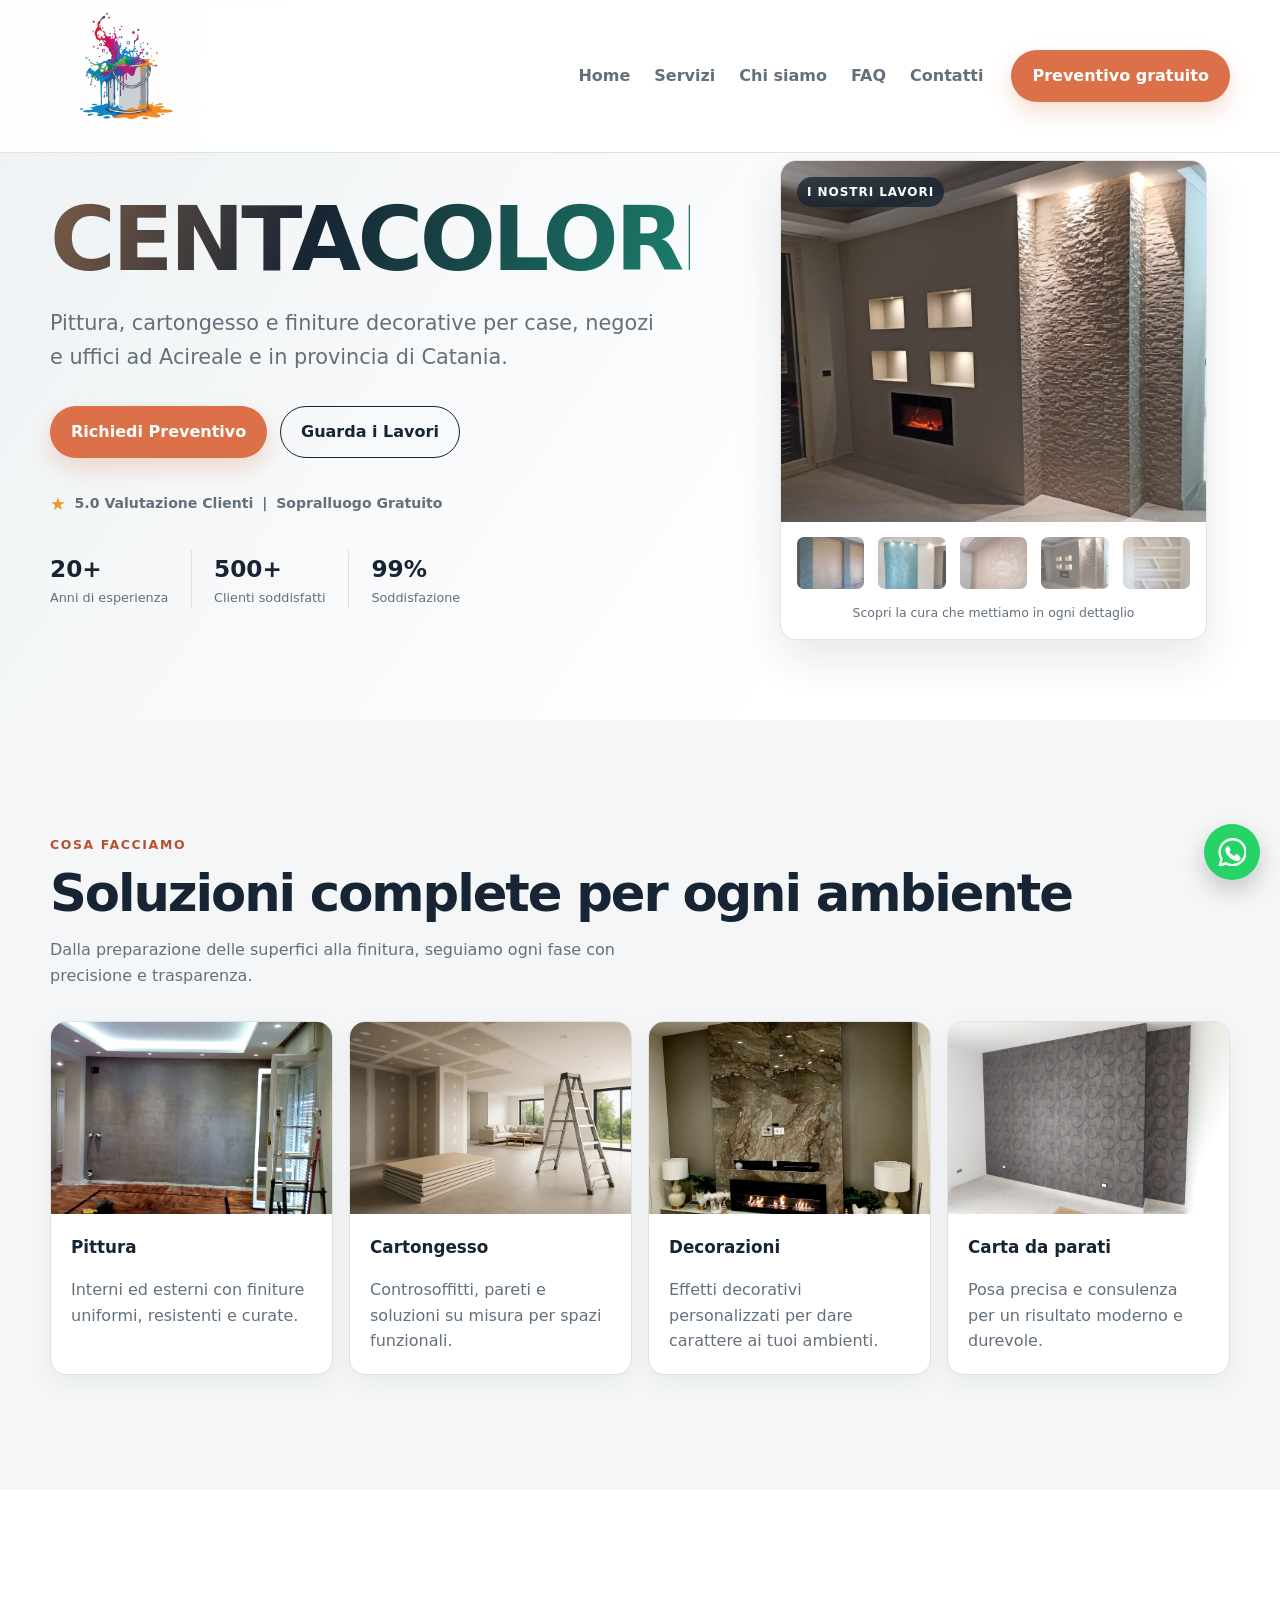
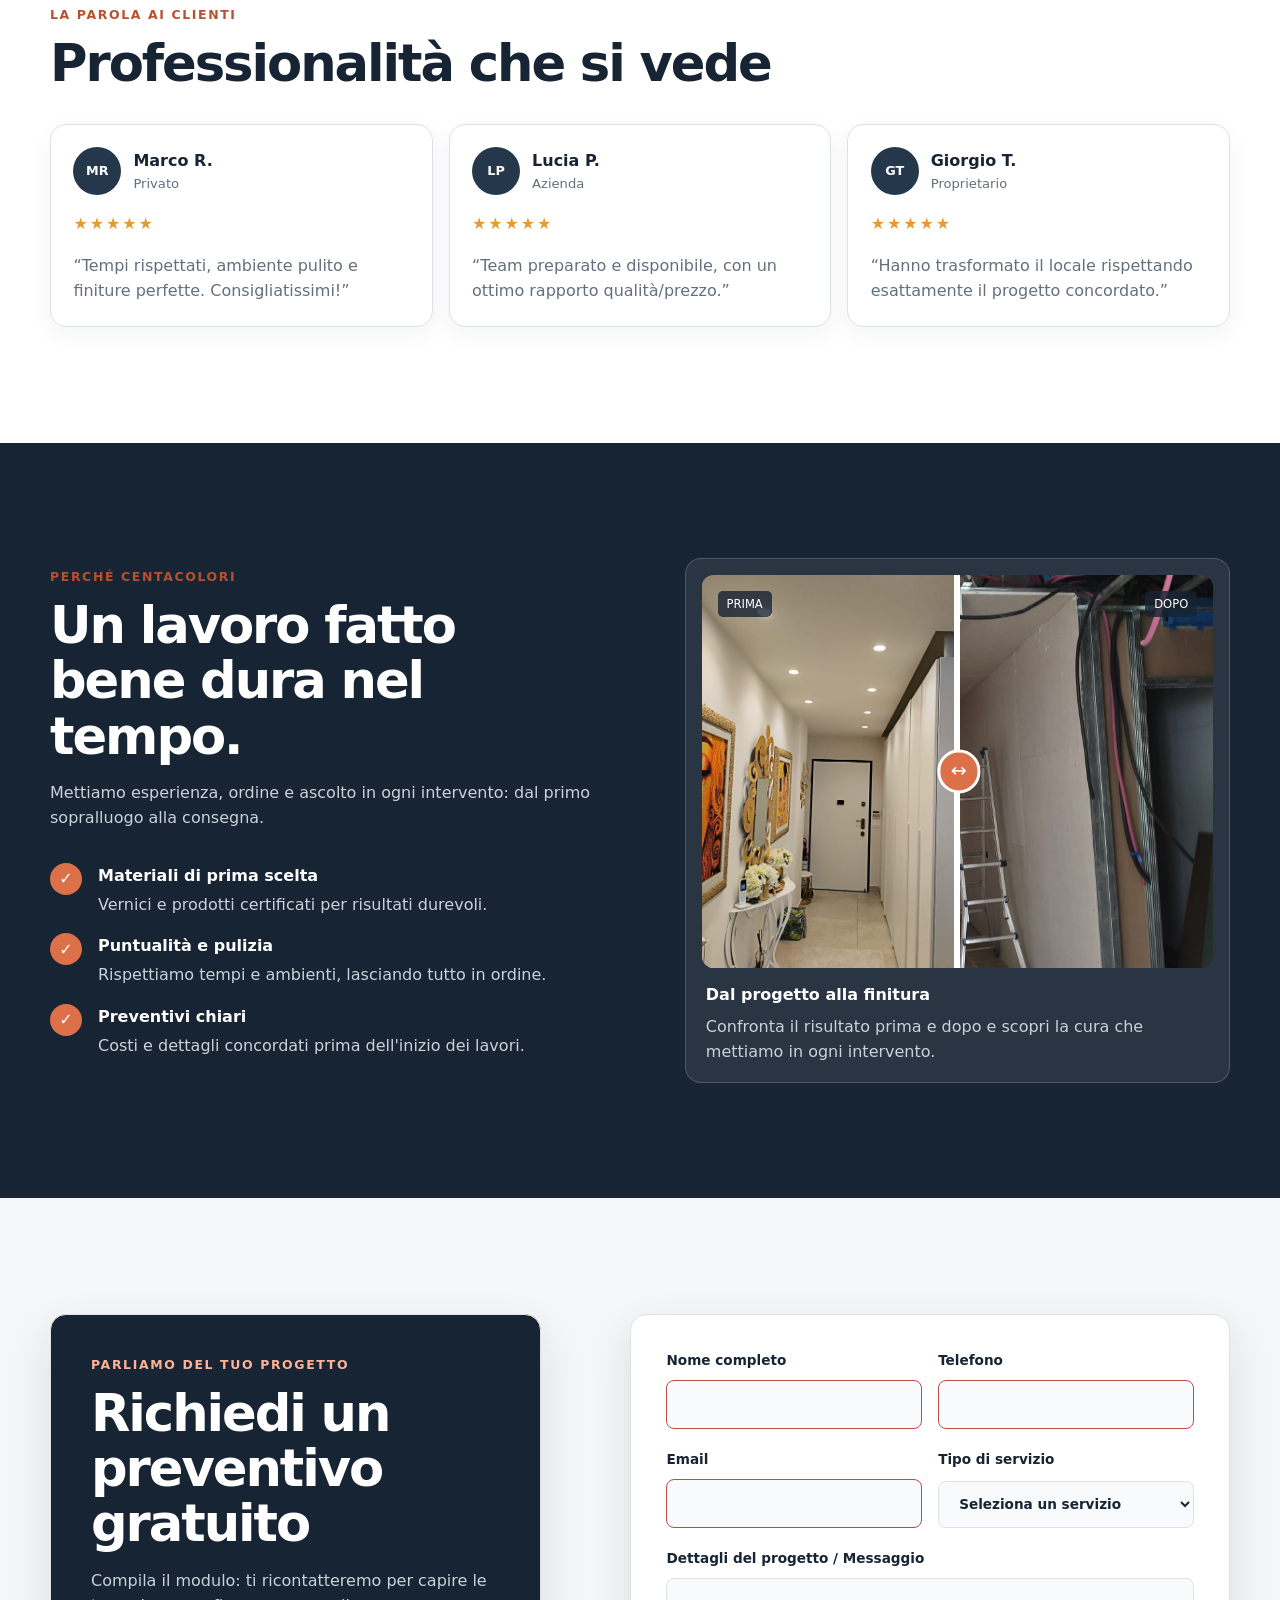
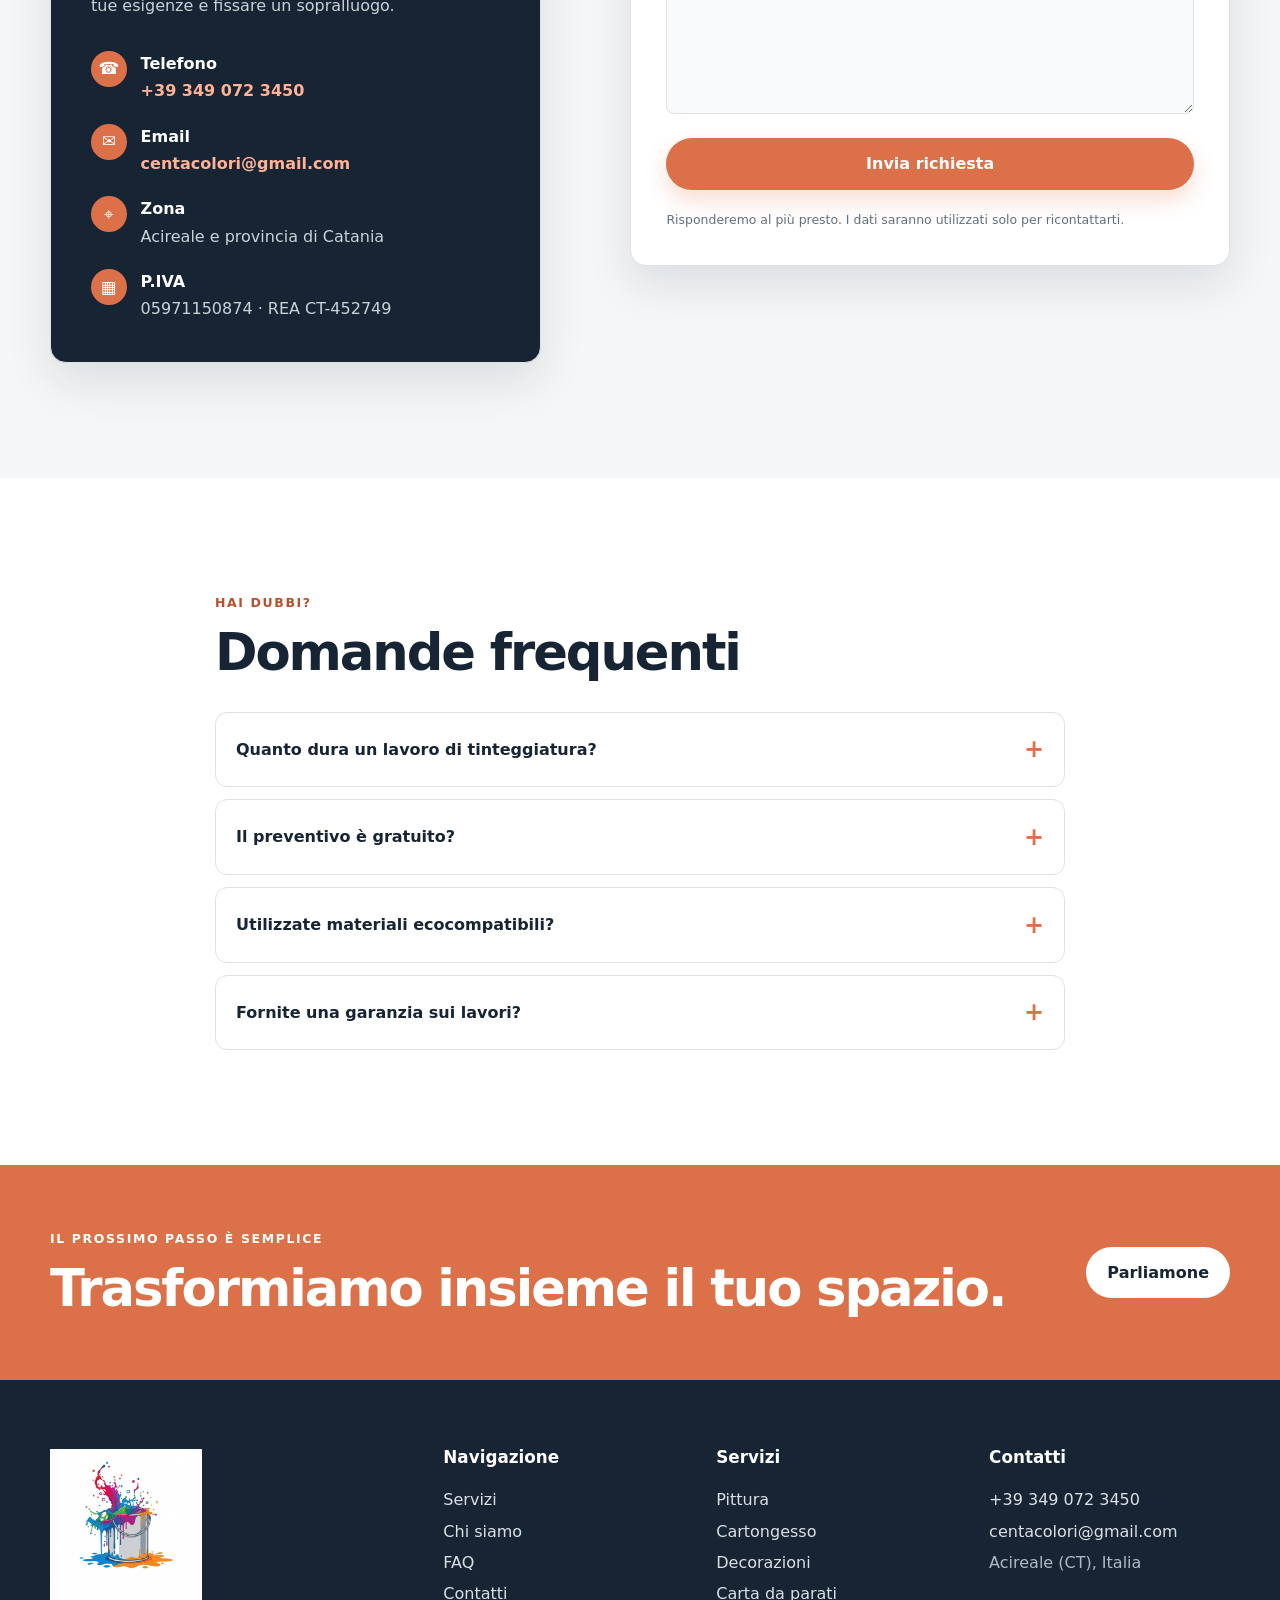
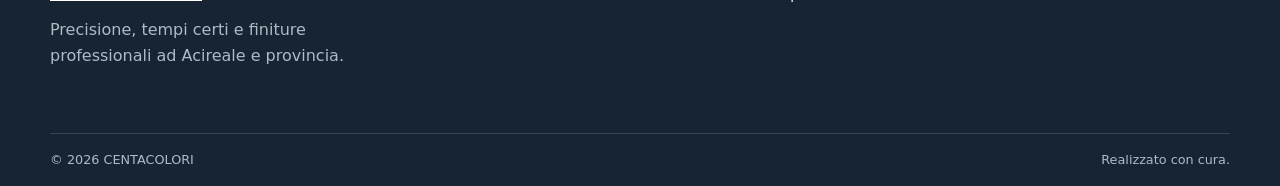
<file: index.html>
<!doctype html>
<html lang="it">
<head>
  <meta charset="utf-8">
  <meta name="viewport" content="width=device-width, initial-scale=1">
  <meta name="description" content="CENTACOLORI realizza lavori di pittura, cartongesso, decorazione e carta da parati ad Acireale e in provincia di Catania.">
  <meta name="google-site-verification" content="vfjQUWsU48B0s-oOfWpI-23PRaLVMKmO770wZsTZgwU" />
  <meta property="og:type" content="website">
  <meta property="og:title" content="CENTACOLORI | Pittura e Cartongesso">
  <meta property="og:description" content="Finiture professionali, tempi certi e preventivi chiari per trasformare i tuoi spazi.">
  <meta property="og:image" content="img%20centacolori/Logo_hero.png">
  <meta property="og:url" content="index.html">
  <title>CENTACOLORI | Pittura e Cartongesso</title>
  <link rel="stylesheet" href="styles.css">
</head>
<body>
  <header class="site-header" data-header>
    <nav class="navbar container" aria-label="Navigazione principale">
      <a class="logo" href="#home" aria-label="CENTACOLORI, torna alla home">
        <img src="img%20centacolori/Logo_Centacolori.png" alt="Logo CENTACOLORI">
      </a>
      <button class="menu-toggle" type="button" aria-expanded="false" aria-controls="primary-navigation">
        <span class="sr-only">Apri menu</span>
        <span aria-hidden="true"></span><span aria-hidden="true"></span><span aria-hidden="true"></span>
      </button>
      <ul class="nav-links" id="primary-navigation">
        <li><a href="#home">Home</a></li>
        <li><a href="#servizi">Servizi</a></li>
        <li><a href="#chi-siamo">Chi siamo</a></li>
        <li><a href="#faq">FAQ</a></li>
        <li><a href="#contatti">Contatti</a></li>
      </ul>
      <a class="btn btn-primary nav-cta" href="#contatti">Preventivo gratuito</a>
    </nav>
  </header>

  <main>
    <section class="hero" id="home">
      <div class="hero-content container">
        <div class="hero-copy">
          <h1>CENTACOLORI</h1>
          <p class="hero-lead">Pittura, cartongesso e finiture decorative per case, negozi e uffici ad Acireale e in provincia di Catania.</p>
          <div class="hero-actions">
            <a class="btn btn-primary" href="#contatti">Richiedi Preventivo</a>
            <a class="btn btn-secondary" href="#chi-siamo">Guarda i Lavori</a>
          </div>
          <p class="hero-trust"><span aria-hidden="true">★</span> 5.0 Valutazione Clienti <span aria-hidden="true">|</span> Sopralluogo Gratuito</p>
          <div class="stats-bar" aria-label="Numeri di CENTACOLORI">
            <div class="stat-item"><strong>20+</strong><span>Anni di esperienza</span></div>
            <div class="stat-item"><strong>500+</strong><span>Clienti soddisfatti</span></div>
            <div class="stat-item"><strong>99%</strong><span>Soddisfazione</span></div>
          </div>
        </div>
        <div class="hero-visual portfolio-showcase">
          <div class="portfolio-main">
            <img data-gallery-main src="img%20centacolori/lavoro%20(8).jpeg" alt="Lavoro CENTACOLORI: finitura decorativa" loading="eager">
            <span class="portfolio-tag">I nostri lavori</span>
          </div>
          <div class="portfolio-thumbs" aria-label="Galleria lavori">
            <button class="portfolio-thumb" type="button" data-gallery-thumb data-image="img%20centacolori/lavoro%20(5).jpeg" data-alt="Lavoro CENTACOLORI: parete prima dell'intervento"><img src="img%20centacolori/lavoro%20(5).jpeg" alt="" loading="lazy"></button>
            <button class="portfolio-thumb" type="button" data-gallery-thumb data-image="img%20centacolori/lavoro%20(6).jpeg" data-alt="Lavoro CENTACOLORI: parete prima dell'intervento"><img src="img%20centacolori/lavoro%20(6).jpeg" alt="" loading="lazy"></button>
            <button class="portfolio-thumb" type="button" data-gallery-thumb data-image="img%20centacolori/lavoro%20(7).jpeg" data-alt="Lavoro CENTACOLORI: parete prima dell'intervento"><img src="img%20centacolori/lavoro%20(7).jpeg" alt="" loading="lazy"></button>
            <button class="portfolio-thumb" type="button" data-gallery-thumb data-image="img%20centacolori/lavoro%20(8).jpeg" data-alt="Lavoro CENTACOLORI: parete prima dell'intervento"><img src="img%20centacolori/lavoro%20(8).jpeg" alt="" loading="lazy"></button>
            <button class="portfolio-thumb" type="button" data-gallery-thumb data-image="img%20centacolori/lavoro%20(9).jpeg" data-alt="Lavoro CENTACOLORI: parete prima dell'intervento"><img src="img%20centacolori/lavoro%20(9).jpeg" alt="" loading="lazy"></button>
          </div>
          <span class="hero-visual-caption">Scopri la cura che mettiamo in ogni dettaglio</span>
        </div>
      </div>
    </section>

    <section class="section services" id="servizi">
      <div class="container">
        <p class="eyebrow">Cosa facciamo</p>
        <h2>Soluzioni complete per ogni ambiente</h2>
        <p class="section-intro">Dalla preparazione delle superfici alla finitura, seguiamo ogni fase con precisione e trasparenza.</p>
        <div class="service-cards">
          <article class="service-card"><img src="img%20centacolori/Img_pittura_card.jpg" alt="Parete dipinta con finitura professionale" loading="lazy"><div><h3>Pittura</h3><p>Interni ed esterni con finiture uniformi, resistenti e curate.</p></div></article>
          <article class="service-card"><img src="img%20centacolori/Img_cartongesso_card.png" alt="Installazione di una struttura in cartongesso" loading="lazy"><div><h3>Cartongesso</h3><p>Controsoffitti, pareti e soluzioni su misura per spazi funzionali.</p></div></article>
          <article class="service-card"><img src="img%20centacolori/Img_Decorazione_card.jpg" alt="Decorazione murale con effetto materico" loading="lazy"><div><h3>Decorazioni</h3><p>Effetti decorativi personalizzati per dare carattere ai tuoi ambienti.</p></div></article>
          <article class="service-card"><img src="img%20centacolori/Img_Cartaparati.jpeg" alt="Applicazione di carta da parati decorativa" loading="lazy"><div><h3>Carta da parati</h3><p>Posa precisa e consulenza per un risultato moderno e durevole.</p></div></article>
        </div>
      </div> 
    </section>

    <section class="section section-alt testimonials" aria-labelledby="testimonials-title">
      <div class="container">
        <p class="eyebrow">La parola ai clienti</p>
        <h2 id="testimonials-title">Professionalità che si vede</h2>
        <div class="testimonials-grid">
          <article class="testimonial-card"><div class="testimonial-top"><div class="avatar" aria-hidden="true">MR</div><div><strong>Marco R.</strong><span>Privato</span></div></div><div class="stars" aria-label="5 stelle">★★★★★</div><p>“Tempi rispettati, ambiente pulito e finiture perfette. Consigliatissimi!”</p></article>
          <article class="testimonial-card"><div class="testimonial-top"><div class="avatar" aria-hidden="true">LP</div><div><strong>Lucia P.</strong><span>Azienda</span></div></div><div class="stars" aria-label="5 stelle">★★★★★</div><p>“Team preparato e disponibile, con un ottimo rapporto qualità/prezzo.”</p></article>
          <article class="testimonial-card"><div class="testimonial-top"><div class="avatar" aria-hidden="true">GT</div><div><strong>Giorgio T.</strong><span>Proprietario</span></div></div><div class="stars" aria-label="5 stelle">★★★★★</div><p>“Hanno trasformato il locale rispettando esattamente il progetto concordato.”</p></article>
        </div>
      </div>
    </section>

    <section class="section about" id="chi-siamo">
      <div class="container about-grid">
        <div>
          <p class="eyebrow">Perché CENTACOLORI</p>
          <h2>Un lavoro fatto bene dura nel tempo.</h2>
          <p class="section-intro">Mettiamo esperienza, ordine e ascolto in ogni intervento: dal primo sopralluogo alla consegna.</p>
          <ul class="feature-list">
            <li><span>✓</span><div><strong>Materiali di prima scelta</strong><p>Vernici e prodotti certificati per risultati durevoli.</p></div></li>
            <li><span>✓</span><div><strong>Puntualità e pulizia</strong><p>Rispettiamo tempi e ambienti, lasciando tutto in ordine.</p></div></li>
            <li><span>✓</span><div><strong>Preventivi chiari</strong><p>Costi e dettagli concordati prima dell'inizio dei lavori.</p></div></li>
          </ul>
        </div>
        <div class="about-highlight">
          <div class="before-after" data-slider>
            <div class="before-after-image before-image"><img src="img%20centacolori/img-1.jpeg" alt="Ambiente prima dell'intervento" loading="lazy"></div>
            <div class="before-after-image after-image"><img src="img%20centacolori/img-2.jpeg" alt="Ambiente dopo l'intervento" loading="lazy"></div>
            <span class="slider-label label-before">Prima</span><span class="slider-label label-after">Dopo</span>
            <div class="slider-divider" aria-hidden="true"><span></span></div>
            <label class="sr-only" for="before-after-range">Confronta prima e dopo</label>
            <input id="before-after-range" class="before-after-range" data-slider-input type="range" min="0" max="100" value="50">
          </div>
          <div><strong>Dal progetto alla finitura</strong><p>Confronta il risultato prima e dopo e scopri la cura che mettiamo in ogni intervento.</p></div>
        </div>
      </div>
    </section>

    <section class="section contact-section" id="contatti">
      <div class="container contact-grid">
        <div class="contact-card"><p class="eyebrow">Parliamo del tuo progetto</p><h2>Richiedi un preventivo gratuito</h2><p class="section-intro">Compila il modulo: ti ricontatteremo per capire le tue esigenze e fissare un sopralluogo.</p><div class="contact-details">
          <p><span class="contact-icon" aria-hidden="true">☎</span><span><strong>Telefono

          </strong><a href="tel:+393490723450">+39 349 072 3450</a></span></p>
          <p><span class="contact-icon" aria-hidden="true">✉</span><span><strong>Email

          </strong><a href="mailto:centacolori@gmail.com">centacolori@gmail.com</a></span></p>
          <p><span class="contact-icon" aria-hidden="true">⌖</span><span><strong>Zona</strong>
          <span>Acireale e provincia di Catania</span></span></p>
          <p><span class="contact-icon" aria-hidden="true">▦</span><span><strong>P.IVA</strong><span>05971150874 · REA CT-452749</span></span></p>
        </div></div>

        <form class="contact-form" action="https://formspree.io/f/REPLACE_WITH_FORM_ID" method="post">
          <div class="form-row"><label for="name">Nome completo<input id="name" name="name" type="text" autocomplete="name" required></label><label for="phone">Telefono<input id="phone" name="phone" type="tel" autocomplete="tel" pattern="[+]?[0-9 ()-]{8,20}" required></label></div>
          <div class="form-row"><label for="email">Email<input id="email" name="email" type="email" autocomplete="email" required></label><label for="service">Tipo di servizio<select id="service" name="service" required><option value="">Seleziona un servizio</option><option>Pittura</option><option>Cartongesso</option><option>Decorazioni</option><option>Carta da parati</option><option>Altro</option></select></label></div>
          <label for="message">Dettagli del progetto / Messaggio<textarea id="message" name="message" rows="5" required></textarea></label>
          <button class="btn btn-primary" type="submit">Invia richiesta</button>
          <p class="form-note">Risponderemo al più presto. I dati saranno utilizzati solo per ricontattarti.</p>
        </form>
      </div>
    </section>

    <section class="section section-alt faq" id="faq">
      <div class="container narrow">
        <p class="eyebrow">Hai dubbi?</p><h2>Domande frequenti</h2>
        <div class="faq-list">
          <article class="faq-item"><button type="button" class="faq-question" aria-expanded="false" aria-controls="faq-1">Quanto dura un lavoro di tinteggiatura?<span aria-hidden="true">+</span></button><div class="faq-answer" id="faq-1"><p>Per un appartamento standard consideriamo in media 2–4 giorni, in base alla preparazione richiesta e alle dimensioni.</p></div></article>
          <article class="faq-item"><button type="button" class="faq-question" aria-expanded="false" aria-controls="faq-2">Il preventivo è gratuito?<span aria-hidden="true">+</span></button><div class="faq-answer" id="faq-2"><p>Sì, il preventivo è gratuito e senza impegno. Valutiamo insieme materiali, tempi e finiture.</p></div></article>
          <article class="faq-item"><button type="button" class="faq-question" aria-expanded="false" aria-controls="faq-3">Utilizzate materiali ecocompatibili?<span aria-hidden="true">+</span></button><div class="faq-answer" id="faq-3"><p>Proponiamo vernici a basso impatto e materiali certificati, scegliendo la soluzione più adatta all'ambiente.</p></div></article>
          <article class="faq-item"><button type="button" class="faq-question" aria-expanded="false" aria-controls="faq-4">Fornite una garanzia sui lavori?<span aria-hidden="true">+</span></button><div class="faq-answer" id="faq-4"><p>Offriamo assistenza post-lavoro e garanzia sulle finiture secondo quanto concordato nel preventivo.</p></div></article>
        </div>
      </div>
    </section>

    <section class="cta-banner"><div class="container cta-inner"><div><p class="eyebrow">Il prossimo passo è semplice</p><h2>Trasformiamo insieme il tuo spazio.</h2></div><a class="btn btn-light" href="#contatti">Parliamone</a></div></section>
  </main>

  <footer class="site-footer">
    <div class="container footer-grid">
      <div><a class="logo" href="#home"><img src="img%20centacolori/Logo_Centacolori.png" alt="Logo CENTACOLORI"></a><p>Precisione, tempi certi e finiture professionali ad Acireale e provincia.</p></div>
      <div><h3>Navigazione</h3><a href="#servizi">Servizi</a><a href="#chi-siamo">Chi siamo</a><a href="#faq">FAQ</a><a href="#contatti">Contatti</a></div>
      <div><h3>Servizi</h3><a href="#servizi">Pittura</a><a href="#servizi">Cartongesso</a><a href="#servizi">Decorazioni</a><a href="#servizi">Carta da parati</a></div>
      <div><h3>Contatti</h3><a href="tel:+393490723450">+39 349 072 3450</a><a href="mailto:centacolori@gmail.com">centacolori@gmail.com</a><p>Acireale (CT), Italia</p></div>
    </div>
    <div class="container footer-bottom"><span>© <span data-year></span> CENTACOLORI</span><span>Realizzato con cura.</span></div>
  </footer>

  <a class="whatsapp-button" href="https://wa.me/393490723450?text=Ciao,%20vorrei%20un%20preventivo" target="_blank" rel="noopener noreferrer" aria-label="Contattaci su WhatsApp">
    <svg viewBox="0 0 24 24" aria-hidden="true" focusable="false"><path d="M20.5 3.5A11.8 11.8 0 0 0 12.1 0C5.6 0 .3 5.3.3 11.8c0 2.1.6 4.1 1.6 5.8L.2 24l6.6-1.7a11.8 11.8 0 0 0 5.3 1.3h.1c6.5 0 11.8-5.3 11.8-11.8 0-3.1-1.2-6.1-3.5-8.3Zm-8.4 18.1h-.1c-1.7 0-3.4-.5-4.8-1.3l-.3-.2-3.9 1 1-3.8-.2-.3a9.8 9.8 0 1 1 8.3 4.6Zm5.4-7.3c-.3-.2-1.7-.8-2-.9-.3-.1-.5-.2-.7.2-.2.3-.7.9-.8 1.1-.2.2-.3.2-.6.1-1.6-.8-2.7-1.4-3.8-3.2-.3-.5.3-.4.8-1.3.1-.2.1-.4 0-.6s-.7-1.6-1-2.2c-.3-.6-.5-.5-.7-.5h-.6c-.2 0-.6.1-.9.4-.3.3-1.1 1.1-1.1 2.7 0 1.6 1.1 3.2 1.3 3.4.2.2 2.2 3.4 5.4 4.8.8.3 1.4.5 1.9.7.8.3 1.5.3 2.1.2.6-.1 1.7-.7 1.9-1.4.2-.7.2-1.3.1-1.4-.1-.2-.3-.2-.6-.3Z"/></svg>
  </a>
  <script src="script.js" defer></script>
</body>
</html>
</file>
<file: styles.css>
:root{--primary-color:#172433;--primary-light:#25384b;--accent-color:#dc7048;--accent-dark:#b8502e;--bg-light:#f4f6f7;--surface:#fff;--text-dark:#172433;--text-muted:#63707c;--border:#dce2e6;--shadow:0 18px 45px rgba(23,36,51,.11);--radius:1rem;--content-width:1180px;--space:1rem;--transition:.3s ease}
*{box-sizing:border-box}html{scroll-behavior:smooth}body{margin:0;background:var(--bg-light);color:var(--text-dark);font:400 1rem/1.6 system-ui,-apple-system,"Segoe UI",sans-serif;-webkit-font-smoothing:antialiased}img{display:block;max-width:100%;height:auto}a{color:inherit;text-decoration:none}a:active{color:var(--accent-dark)}button,input,select,textarea{font:inherit}button{cursor:pointer}h1,h2,h3,p{margin-top:0}h1,h2{line-height:1.08;letter-spacing:-.04em}h1{font-size:clamp(2.8rem,7vw,5.7rem);margin-bottom:1.25rem}h2{font-size:clamp(2rem,4vw,3.4rem);margin-bottom:1rem}h3{font-size:1.05rem}.container{width:min(var(--content-width),calc(100% - 2rem));margin-inline:auto}.narrow{max-width:850px}.sr-only{position:absolute;width:1px;height:1px;padding:0;margin:-1px;overflow:hidden;clip:rect(0,0,0,0);white-space:nowrap;border:0}.eyebrow{margin-bottom:.7rem;color:var(--accent-dark);font-size:.78rem;font-weight:800;letter-spacing:.13em;text-transform:uppercase}.section-intro{max-width:650px;margin-bottom:2rem;color:var(--text-muted)}.section{padding:clamp(4.5rem,9vw,8rem) 0}.section-alt{background:var(--surface)}
.site-header{position:fixed;inset:0 0 auto;z-index:50;background:rgba(255,255,255,.92);border-bottom:1px solid var(--border);backdrop-filter:blur(14px);transition:transform var(--transition)}.site-header.hidden{transform:translateY(-100%)}.navbar{min-height:5.5rem;display:flex;align-items:center;gap:1.75rem}.logo{display:inline-flex;align-items:center;max-width:9.5rem}.logo img{width:100%;object-fit:contain}.nav-links{display:flex;align-items:center;gap:1.5rem;margin-left:auto;padding:0;list-style:none;font-weight:650;color:var(--text-muted)}.nav-links a,.site-footer a{transition:color var(--transition)}.nav-links a:hover,.nav-links a:focus-visible,.site-footer a:hover,.site-footer a:focus-visible{color:var(--accent-color)}.menu-toggle{display:none;border:0;background:transparent}.menu-toggle span:not(.sr-only){display:block;width:1.5rem;height:2px;margin:.3rem;background:var(--primary-color);transition:transform var(--transition)}.btn{display:inline-flex;align-items:center;justify-content:center;min-height:3rem;padding:.75rem 1.25rem;border:1px solid transparent;border-radius:999px;font-weight:750;transition:transform var(--transition),background var(--transition),box-shadow var(--transition)}.btn:hover,.btn:focus-visible{transform:translateY(-2px)}.btn:active{transform:translateY(0)}.btn-primary{background:var(--accent-color);color:#fff;box-shadow:0 10px 22px rgba(220,112,72,.24)}.btn-primary:hover,.btn-primary:focus-visible{background:var(--accent-dark);box-shadow:0 14px 25px rgba(220,112,72,.3)}.btn-secondary{border-color:var(--border);background:var(--surface)}.btn-light{background:#fff;color:var(--primary-color)}.nav-cta{margin-left:0}
.hero{padding:10rem 0 5rem;background:linear-gradient(125deg,#edf1f3 0%,#fff 70%)}.hero-content{display:grid;grid-template-columns:1.05fr .95fr;align-items:center;gap:clamp(2rem,7vw,7rem)}.hero-lead{max-width:620px;color:var(--text-muted);font-size:clamp(1.05rem,2vw,1.3rem)}.hero-actions{display:flex;flex-wrap:wrap;gap:.8rem;margin:2rem 0}.stats-bar{display:flex;flex-wrap:wrap;gap:1.4rem;margin-top:2rem}.stat-item{display:grid;gap:.1rem;padding-right:1.4rem;border-right:1px solid var(--border)}.stat-item:last-child{border-right:0}.stat-item strong{font-size:1.45rem}.stat-item span{color:var(--text-muted);font-size:.8rem}.hero-visual{position:relative;display:grid;place-items:center;min-height:25rem;padding:2rem;border-radius:1.5rem;background:var(--primary-color);box-shadow:var(--shadow)}.hero-visual img{width:min(100%,25rem);filter:drop-shadow(0 20px 18px rgba(0,0,0,.18))}.hero-badge{position:absolute;right:-1rem;bottom:1.5rem;display:grid;gap:.1rem;max-width:14rem;padding:1rem;border:1px solid var(--border);border-radius:.8rem;background:#fff;box-shadow:var(--shadow)}.hero-badge span{color:var(--text-muted);font-size:.78rem}
.service-cards,.testimonials-grid{display:grid;grid-template-columns:repeat(4,1fr);gap:1rem}.service-card,.testimonial-card{overflow:hidden;border:1px solid var(--border);border-radius:var(--radius);background:var(--surface);box-shadow:0 8px 25px rgba(23,36,51,.05);transition:transform var(--transition),box-shadow var(--transition)}.service-card:hover,.testimonial-card:hover{transform:translateY(-5px);box-shadow:var(--shadow)}.service-card img{width:100%;height:12rem;object-fit:cover}.service-card div{padding:1.25rem}.service-card p,.testimonial-card p{margin-bottom:0;color:var(--text-muted)}.testimonials-grid{grid-template-columns:repeat(3,1fr);margin-top:2rem}.testimonial-card{padding:1.4rem}.testimonial-top{display:flex;align-items:center;gap:.75rem}.testimonial-top span{display:block;color:var(--text-muted);font-size:.82rem}.avatar{display:grid;place-items:center;width:3rem;height:3rem;border-radius:50%;background:var(--primary-light);color:#fff;font-size:.8rem;font-weight:800}.stars{margin:1rem 0;color:#e59b32;letter-spacing:.12rem}.about{background:var(--primary-color);color:#fff}.about .section-intro,.about .feature-list p{color:#c9d2d9}.about-grid{display:grid;grid-template-columns:1fr 1fr;gap:clamp(2rem,7vw,7rem);align-items:center}.feature-list{display:grid;gap:1rem;padding:0;list-style:none}.feature-list li{display:flex;gap:1rem}.feature-list li>span{display:grid;place-items:center;flex:0 0 2rem;height:2rem;border-radius:50%;background:var(--accent-color);font-weight:800}.feature-list p{margin:.2rem 0 0}.before-after{position:relative;overflow:hidden;aspect-ratio:1.3;border-radius:var(--radius);background:#27394a;box-shadow:var(--shadow);isolation:isolate}.before-after-image{position:absolute;inset:0}.before-after-image img{width:100%;height:100%;object-fit:cover}.after-image{width:50%;overflow:hidden;border-right:3px solid #fff}.after-image img{width:var(--slider-width,100%);max-width:none}.slider-divider{position:absolute;top:0;bottom:0;left:50%;z-index:2;width:3px;background:#fff;pointer-events:none}.slider-divider span{position:absolute;top:50%;left:50%;width:2.7rem;height:2.7rem;border:3px solid #fff;border-radius:50%;background:var(--accent-color);transform:translate(-50%,-50%)}.slider-divider span:before{content:"↔";display:grid;place-items:center;height:100%;color:#fff;font-size:1.2rem}.before-after-range{position:absolute;inset:0;z-index:3;width:100%;height:100%;margin:0;opacity:0;cursor:ew-resize}.slider-label{position:absolute;top:1rem;z-index:4;padding:.25rem .55rem;border-radius:.3rem;background:rgba(23,36,51,.8);color:#fff;font-size:.72rem;text-transform:uppercase}.label-before{left:1rem}.label-after{right:1rem}
.contact-section{background:var(--bg-light)}.contact-grid{display:grid;grid-template-columns:.9fr 1.1fr;gap:clamp(2rem,7vw,7rem);align-items:start}.contact-details{display:grid;gap:1rem;margin-top:2rem}.contact-details p{display:grid;gap:.15rem}.contact-details a{color:var(--accent-dark);font-weight:700}.contact-form{display:grid;gap:1rem;padding:clamp(1.25rem,4vw,2.2rem);border:1px solid var(--border);border-radius:var(--radius);background:var(--surface);box-shadow:var(--shadow)}.form-row{display:grid;grid-template-columns:1fr 1fr;gap:1rem}.contact-form label{display:grid;gap:.4rem;font-size:.85rem;font-weight:700}.contact-form input,.contact-form select,.contact-form textarea{width:100%;padding:.8rem;border:1px solid var(--border);border-radius:.55rem;background:#fff;color:var(--text-dark);outline:0;transition:border var(--transition),box-shadow var(--transition)}.contact-form input:focus,.contact-form select:focus,.contact-form textarea:focus{border-color:var(--accent-color);box-shadow:0 0 0 3px rgba(220,112,72,.15)}.contact-form input:invalid:not(:placeholder-shown){border-color:#bd4b4b}.form-note{margin:0;color:var(--text-muted);font-size:.78rem}
.faq-list{display:grid;gap:.75rem;margin-top:2rem}.faq-item{border:1px solid var(--border);border-radius:.75rem;background:#fff}.faq-question{display:flex;justify-content:space-between;align-items:center;width:100%;padding:1.1rem 1.25rem;border:0;background:transparent;color:var(--text-dark);text-align:left;font-weight:750}.faq-question span{color:var(--accent-color);font-size:1.5rem;transition:transform var(--transition)}.faq-question[aria-expanded=true] span{transform:rotate(45deg)}.faq-answer{max-height:0;overflow:hidden;transition:max-height .35s ease}.faq-answer p{padding:0 1.25rem 1.15rem;margin:0;color:var(--text-muted)}.cta-banner{padding:4rem 0;background:var(--accent-color);color:#fff}.cta-inner{display:flex;align-items:center;justify-content:space-between;gap:2rem}.cta-banner .eyebrow{color:#fff}.cta-banner h2{margin:0}
.site-footer{padding:4rem 0 1rem;background:var(--primary-color);color:#d9e1e6}.site-footer .logo{margin-bottom:1rem}.site-footer p{color:#aebbc4}.footer-grid{display:grid;grid-template-columns:1.5fr repeat(3,1fr);gap:2rem}.footer-grid h3{color:#fff}.footer-grid a{display:block;margin:.35rem 0;color:#d9e1e6}.footer-bottom{display:flex;justify-content:space-between;gap:1rem;margin-top:3rem;padding-top:1rem;border-top:1px solid rgba(255,255,255,.15);color:#aebbc4;font-size:.8rem}.whatsapp-button{position:fixed;right:1.25rem;bottom:1.25rem;z-index:40;display:grid;place-items:center;width:3.5rem;height:3.5rem;border-radius:50%;background:#25d366;color:#fff;box-shadow:0 10px 25px rgba(0,0,0,.2);transition:transform var(--transition),box-shadow var(--transition)}.whatsapp-button svg{width:1.8rem;fill:currentColor}.whatsapp-button:hover,.whatsapp-button:focus-visible{transform:translateY(-2px) scale(1.05);box-shadow:0 15px 30px rgba(0,0,0,.25)}.whatsapp-button:active{transform:scale(.98)}
@media(max-width:900px){.service-cards{grid-template-columns:repeat(2,1fr)}.footer-grid{grid-template-columns:repeat(2,1fr)}.hero-content{gap:2rem}.hero-badge{right:1rem}.nav-links{gap:1rem}}
@media(max-width:767px){.site-header{position:fixed}.navbar{min-height:4.5rem;justify-content:space-between}.menu-toggle{display:block;order:2}.nav-cta{order:3;padding:.6rem .8rem;font-size:.8rem}.nav-links{position:absolute;top:100%;left:0;right:0;display:grid;gap:0;max-height:0;overflow:hidden;margin:0;padding:0 1rem;background:#fff;box-shadow:0 15px 20px rgba(23,36,51,.08);transition:max-height var(--transition),padding var(--transition)}.nav-links.open{max-height:20rem;padding:1rem}.nav-links a{display:block;padding:.65rem}.hero{padding-top:7.5rem}.hero-content,.about-grid,.contact-grid{grid-template-columns:1fr}.hero-visual{min-height:18rem}.stats-bar{gap:1rem}.stat-item{flex:1;min-width:7rem;padding-right:.7rem}.stat-item strong{font-size:1.2rem}.form-row{grid-template-columns:1fr}.cta-inner{display:grid}.footer-grid{grid-template-columns:1fr 1fr}.footer-bottom{display:grid}.btn{width:100%}.hero-actions .btn{width:auto}.after-image img{width:100%;max-width:none}}
@media(prefers-reduced-motion:reduce){*,*:before,*:after{scroll-behavior:auto!important;transition-duration:.01ms!important}}

/* Hero and quote form redesign */
.hero-copy{max-width:40rem}
.hero-copy h1{max-width:11ch}
.hero-trust{display:flex;flex-wrap:wrap;align-items:center;gap:.55rem;margin:1.25rem 0 0;color:var(--text-muted);font-size:.88rem;font-weight:650}
.hero-trust span:first-child{color:#e59b32;font-size:1.1rem}
.hero-visual{display:block;min-height:0;padding:0;border:1px solid rgba(23,36,51,.12);border-radius:16px;background:var(--surface);box-shadow:var(--shadow)}
.hero-visual .before-after{display:block;width:100%;aspect-ratio:1.3;border-radius:16px;box-shadow:none}
.hero-visual-caption{display:block;padding:.8rem 1rem;color:var(--text-muted);font-size:.78rem;text-align:center}
.hero-actions .btn-secondary{border-color:var(--primary-color);color:var(--primary-color);background:transparent}
.hero-actions .btn-secondary:hover,.hero-actions .btn-secondary:focus-visible{border-color:var(--accent-color);color:var(--accent-dark);background:rgba(220,112,72,.06)}
.about-highlight{display:grid;grid-template-columns:minmax(9rem,16rem) 1fr;align-items:center;gap:1.5rem;padding:1.5rem;border:1px solid rgba(255,255,255,.18);border-radius:var(--radius);background:rgba(255,255,255,.08)}
.about-highlight img{width:100%;filter:drop-shadow(0 14px 14px rgba(0,0,0,.2))}
.about-highlight p{margin:.35rem 0 0;color:#c9d2d9}
.contact-section{padding-top:clamp(4.5rem,9vw,8rem);padding-bottom:clamp(4.5rem,9vw,8rem)}
.contact-card{padding:clamp(1.5rem,4vw,2.5rem);border:1px solid var(--border);border-radius:var(--radius);background:var(--primary-color);color:#fff;box-shadow:var(--shadow)}
.contact-card .eyebrow{color:#ffb296}
.contact-card .section-intro{color:#c9d2d9}
.contact-details{gap:1.25rem;margin-top:2rem}
.contact-details p{display:flex;align-items:flex-start;gap:.85rem;margin:0}
.contact-details p>span:last-child{display:grid;gap:.1rem}
.contact-details a{color:#ffb296}
.contact-details p>span:last-child>span{color:#c9d2d9}
.contact-icon{display:grid!important;place-items:center;width:2.25rem;height:2.25rem;flex:0 0 2.25rem;border-radius:50%;background:var(--accent-color);color:#fff;font-size:1.05rem}
.contact-form{gap:1.25rem}
.contact-form label{gap:.5rem}
.contact-form input,.contact-form select,.contact-form textarea{padding:.8rem 1rem;border-radius:8px;background:#f8fafb}
.contact-form .btn{width:100%;margin-top:.25rem}
@media(max-width:767px){
  .hero-actions{display:grid;grid-template-columns:1fr}
  .hero-actions .btn{width:100%}
  .hero-visual{margin-top:.5rem}
  .about-highlight{grid-template-columns:1fr;text-align:center}
  .about-highlight img{width:min(12rem,70%);margin-inline:auto}
  .contact-card{padding:1.35rem}
}

/* Hero portfolio gallery and brand reveal */
.hero-copy h1{
  background:linear-gradient(110deg,var(--accent-color) 0%,#f2a05e 35%,var(--primary-color) 75%,#1b806d 100%);
  background-size:240% 100%;
  background-position:100% 50%;
  -webkit-background-clip:text;
  background-clip:text;
  color:transparent;
  animation:brandReveal .9s cubic-bezier(.22,1,.36,1) both,brandGradient 6s ease-in-out 1s infinite alternate;
}
@keyframes brandReveal{from{opacity:0;transform:translateY(18px);filter:blur(5px)}to{opacity:1;transform:translateY(0);filter:blur(0)}}
@keyframes brandGradient{from{background-position:100% 50%}to{background-position:0% 50%}}
.portfolio-showcase{padding:0;overflow:hidden;border-radius:16px;background:var(--surface)}
.portfolio-main{position:relative;overflow:hidden;aspect-ratio:1.18}
.portfolio-main img{width:100%;height:100%;object-fit:cover;transition:transform .6s ease}
.portfolio-showcase:hover .portfolio-main img{transform:scale(1.035)}
.portfolio-tag{position:absolute;top:1rem;left:1rem;padding:.35rem .65rem;border-radius:999px;background:rgba(23,36,51,.78);color:#fff;font-size:.75rem;font-weight:750;text-transform:uppercase;letter-spacing:.08em}
.portfolio-thumbs{display:flex;gap:.65rem;padding:.8rem .9rem 0}
.portfolio-thumb{width:4.5rem;height:3.5rem;padding:0;overflow:hidden;border:2px solid transparent;border-radius:.55rem;background:transparent;opacity:.65;transition:transform var(--transition),opacity var(--transition),border-color var(--transition)}
.portfolio-thumb:hover,.portfolio-thumb:focus-visible{transform:translateY(-2px);opacity:1}
.portfolio-thumb.is-active{border-color:var(--accent-color);opacity:1}
.portfolio-thumb img{width:100%;height:100%;object-fit:cover}
.hero-visual .hero-visual-caption{padding:.75rem 1rem 1rem}
.about-highlight{display:block;padding:1rem;overflow:hidden}
.about-highlight .before-after{border-radius:.75rem;box-shadow:none}
.about-highlight>div:last-child{padding:.9rem .25rem .1rem}
.about-highlight p{margin-bottom:0}

@media(max-width:767px){
  .portfolio-main{aspect-ratio:1.25}
  .portfolio-thumbs{justify-content:center}
  .hero-copy h1{font-size:clamp(3rem,16vw,5rem)}
}
@media(prefers-reduced-motion:reduce){
  .hero-copy h1{animation:none}
}

/* Keep the fixed header compact on phones so it never covers the hero. */
@media(max-width:767px){
  .navbar{
    min-height:4rem;
    gap:.65rem;
  }
  .navbar .logo{
    max-width:7.25rem;
    height:2.5rem;
    margin-right:auto;
  }
  .navbar .logo img{
    width:auto;
    max-width:100%;
    max-height:2.5rem;
  }
  .menu-toggle{
    order:2;
    padding:.35rem;
  }
  .nav-cta{
    order:3;
    width:auto;
    min-height:2.45rem;
    padding:.5rem .75rem;
    font-size:.72rem;
    white-space:nowrap;
  }
  .hero{
    padding-top:6.25rem;
  }
}
</file>
